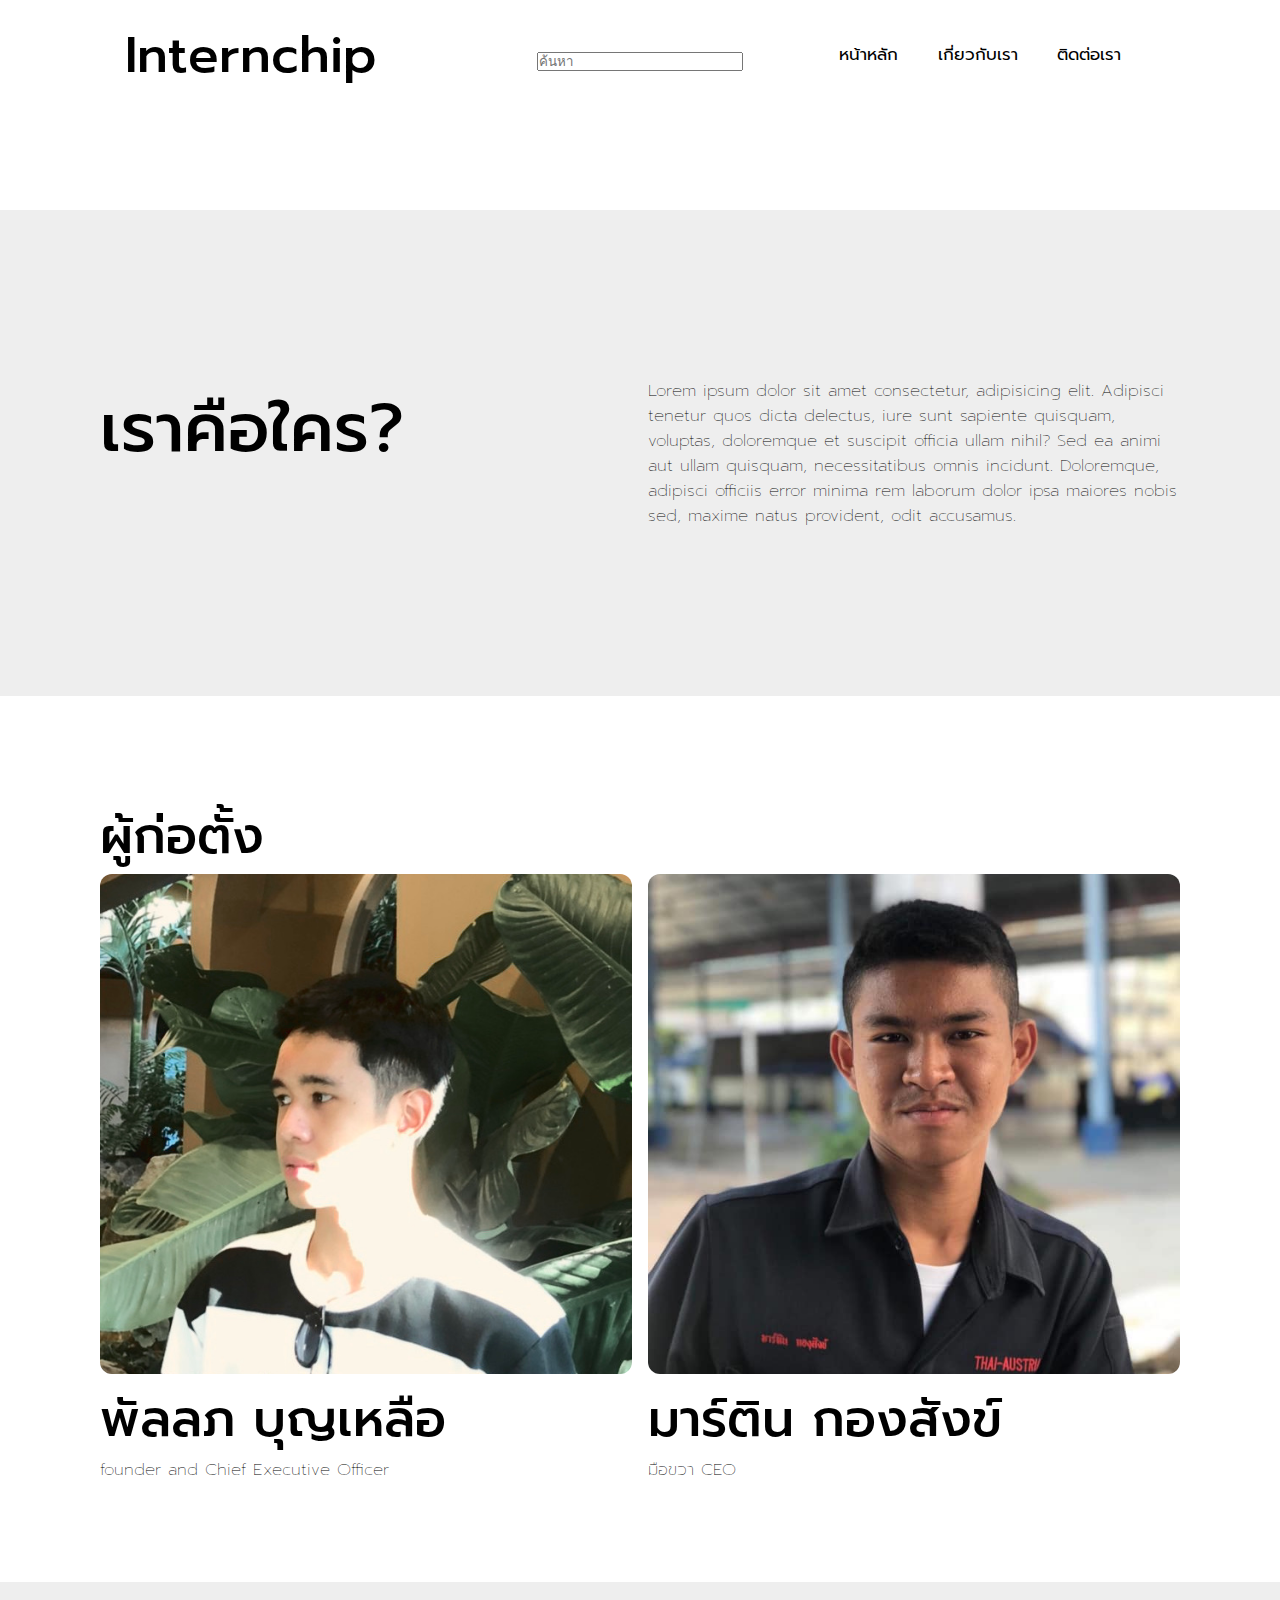
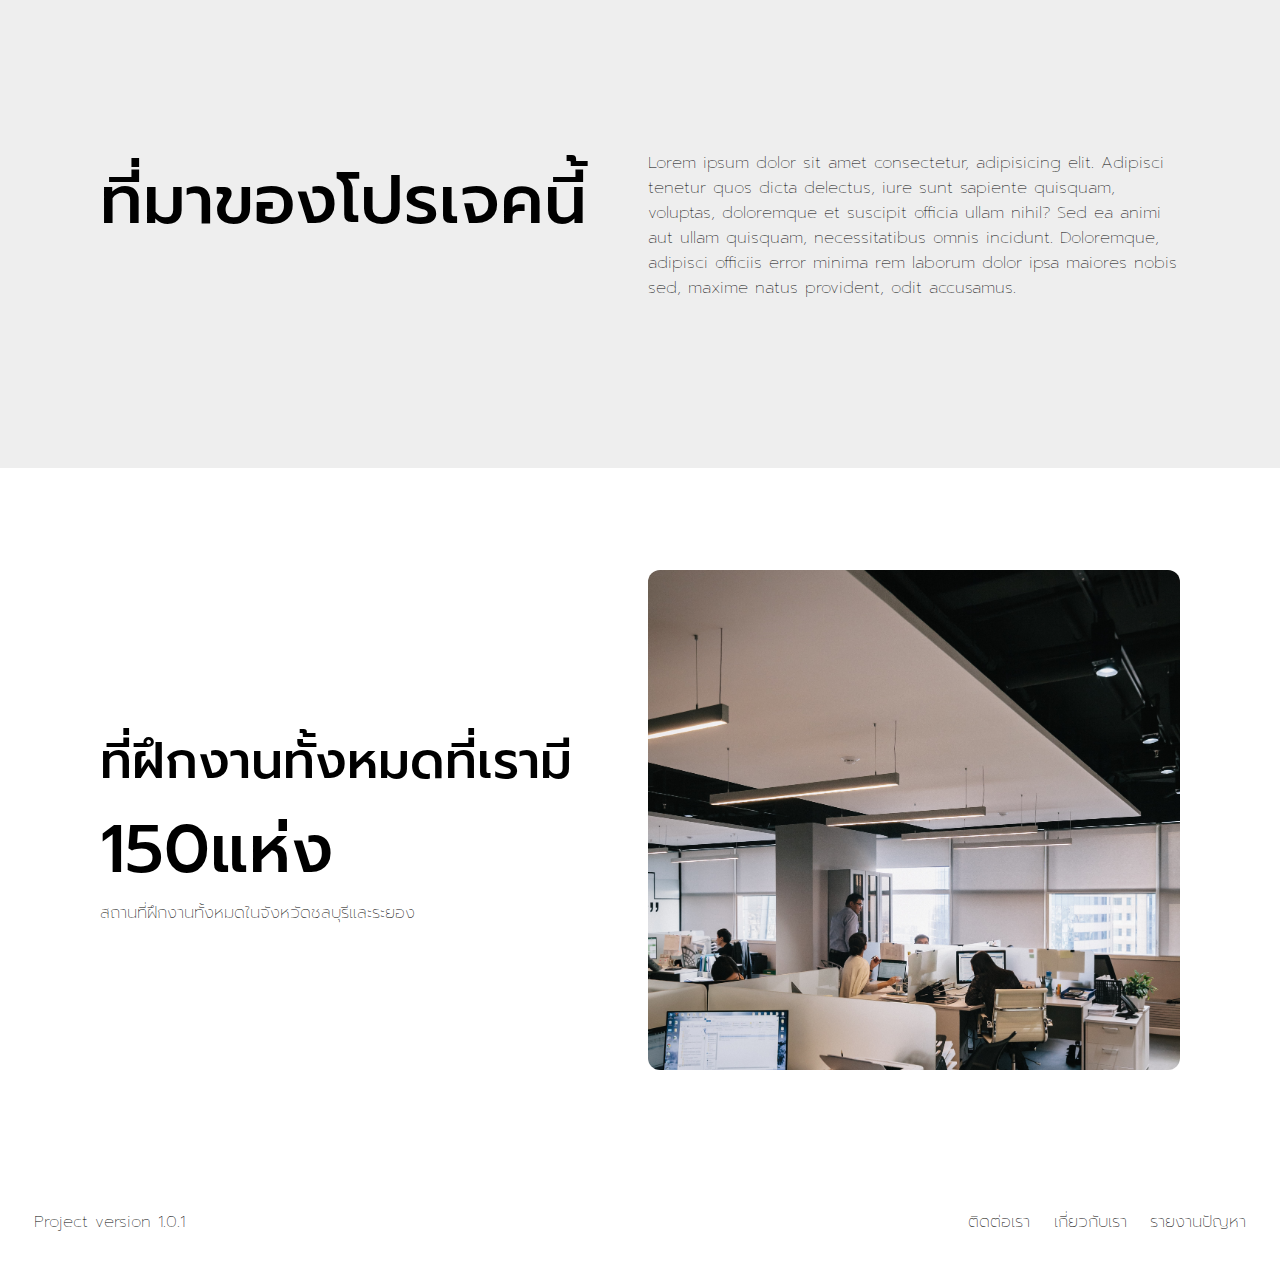
<file: about.html>
<!DOCTYPE html>
<html lang="en">
<head>
    <meta charset="UTF-8">
    <meta http-equiv="X-UA-Compatible" content="IE=edge">
    <meta name="viewport" content="width=device-width, initial-scale=1.0">
    <title>TATC-ITS About Us</title>
    <link href = "about.css" rel = "stylesheet">
    <link rel="preconnect" href="https://fonts.googleapis.com"> 
    <link rel="preconnect" href="https://fonts.gstatic.com" crossorigin> 
    <link href="https://fonts.googleapis.com/css2?family=Prompt:wght@100;500;800&display=swap" rel="stylesheet">
    <link
    rel="stylesheet"
    href="https://cdnjs.cloudflare.com/ajax/libs/animate.css/4.1.1/animate.min.css"
  />
    <link href="https://unpkg.com/aos@2.3.1/dist/aos.css" rel="stylesheet">
</head>
<body>
    <nav>
        <div class="navbar">
            <div class="logo">
                <h2>Internchip</h2>
            </div>
            <div class="search">
                <input type="text" placeholder="ค้นหา">
            </div>
            <div class="menu">
                <ul>
                    <li><a href="index.html">หน้าหลัก</a></li>
                    <li><a href="index.html">เกี่ยวกับเรา</a></li>
                    <li><a href="index.html">ติดต่อเรา</a></li>
                </ul>
            </div>
        </div>
    </nav>
    <div class="section-header">
        <div class="grid">
            <div class="header">
                <h1>
                    เราคือใคร?
                </h1>
            </div>
            <div class="content">
                <p>Lorem ipsum dolor sit amet consectetur, adipisicing elit. Adipisci tenetur quos dicta delectus, iure sunt sapiente quisquam, voluptas, doloremque et suscipit officia ullam nihil? Sed ea animi aut ullam quisquam, necessitatibus omnis incidunt. Doloremque, adipisci officiis error minima rem laborum dolor ipsa maiores nobis sed, maxime natus provident, odit accusamus.</p>
            </div>
        </div>
    </div>
    <div class="section-founder">
        <header>
            <h2>
                ผู้ก่อตั้ง
            </h2>
        </header>
        <div class="founder-grid">
            <div class="founder">
                <img src="img/phanlop.jpg" alt="">
                <h2>พัลลภ บุญเหลือ</h2>
                <p>founder and Chief Executive Officer</p>
            </div>
            <div class="founder">
                <img src="img/martin.jpg" alt="">
                <h2>มาร์ติน กองสังข์</h2>
                <p>มือขวา CEO</p>
            </div>
        </div>
    </div>
    <div class="section-cause">
        <div class="grid">
            <div class="header">
                <h1>
                    ที่มาของโปรเจคนี้
                </h1>
            </div>
            <div class="content">
                <p>Lorem ipsum dolor sit amet consectetur, adipisicing elit. Adipisci tenetur quos dicta delectus, iure sunt sapiente quisquam, voluptas, doloremque et suscipit officia ullam nihil? Sed ea animi aut ullam quisquam, necessitatibus omnis incidunt. Doloremque, adipisci officiis error minima rem laborum dolor ipsa maiores nobis sed, maxime natus provident, odit accusamus.</p>
            </div>
        </div>
    </div>
    <div class="section-record">
        <div class="record-grid">
            <div class="record">
                <h2>ที่ฝึกงานทั้งหมดที่เรามี</h2>
                <div class="number">
                    <h1>150</h1><h1>แห่ง</h1>
                </div>
                <p>สถานที่ฝึกงานทั้งหมดในจังหวัดชลบุรีและระยอง</p>
            </div>
            <div class="record-img">
                <img src="img/office1.jpg" alt="office">
            </div>
        </div>
    </div>
    <footer>
        <a>Project version 1.0.1</a>
        <ul>
            <li><a href="#">ติดต่อเรา</a></li>
            <li><a href="#">เกี่ยวกับเรา</a></li>
            <li><a href="#">รายงานปัญหา</a></li>
        </ul>
    </footer>
</body>
</html>
</file>
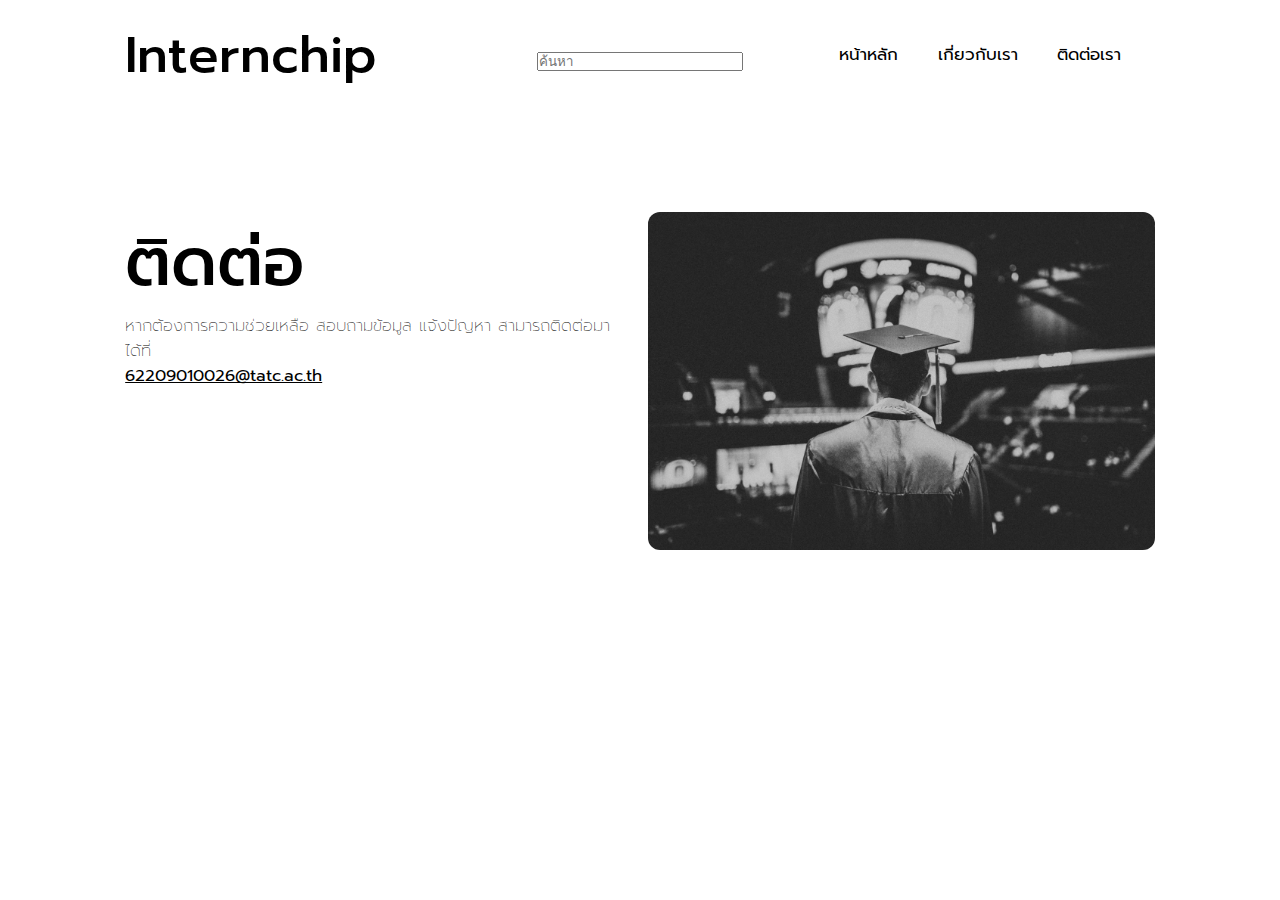
<file: contact.html>
<!DOCTYPE html>
<html lang="en">
<head>
    <meta charset="UTF-8">
    <meta http-equiv="X-UA-Compatible" content="IE=edge">
    <meta name="viewport" content="width=device-width, initial-scale=1.0">
    <title>TATC-ITS Contact</title>
    <link href = "contact.css" rel = "stylesheet">
    <link rel="preconnect" href="https://fonts.googleapis.com"> 
    <link rel="preconnect" href="https://fonts.gstatic.com" crossorigin> 
    <link href="https://fonts.googleapis.com/css2?family=Prompt:wght@100;500;800&display=swap" rel="stylesheet">
    <link
    rel="stylesheet"
    href="https://cdnjs.cloudflare.com/ajax/libs/animate.css/4.1.1/animate.min.css"
  />
    <link href="https://unpkg.com/aos@2.3.1/dist/aos.css" rel="stylesheet">
</head>
<body>
    <nav>
        <div class="navbar">
            <div class="logo">
                <h2>Internchip</h2>
            </div>
            <div class="search">
                <input type="text" placeholder="ค้นหา">
            </div>
            <div class="menu">
                <ul>
                    <li><a href="index.html">หน้าหลัก</a></li>
                    <li><a href="index.html">เกี่ยวกับเรา</a></li>
                    <li><a href="index.html">ติดต่อเรา</a></li>
                </ul>
            </div>
        </div>
    </nav>
    <div class="contact">
        <div class="content">
            <h1>ติดต่อ</h1>
            <content>
                <p>หากต้องการความช่วยเหลือ สอบถามข้อมูล แจ้งปัญหา สามารถติดต่อมาได้ที่</p>
                <a href="mailto:62209010026@tatc.ac.th">62209010026@tatc.ac.th</a>
            </content>
        </div>
        <div class="img">
            <img src="img/graduate.jpg" alt="">
        </div>
    </div>
</body>
</html>
</file>
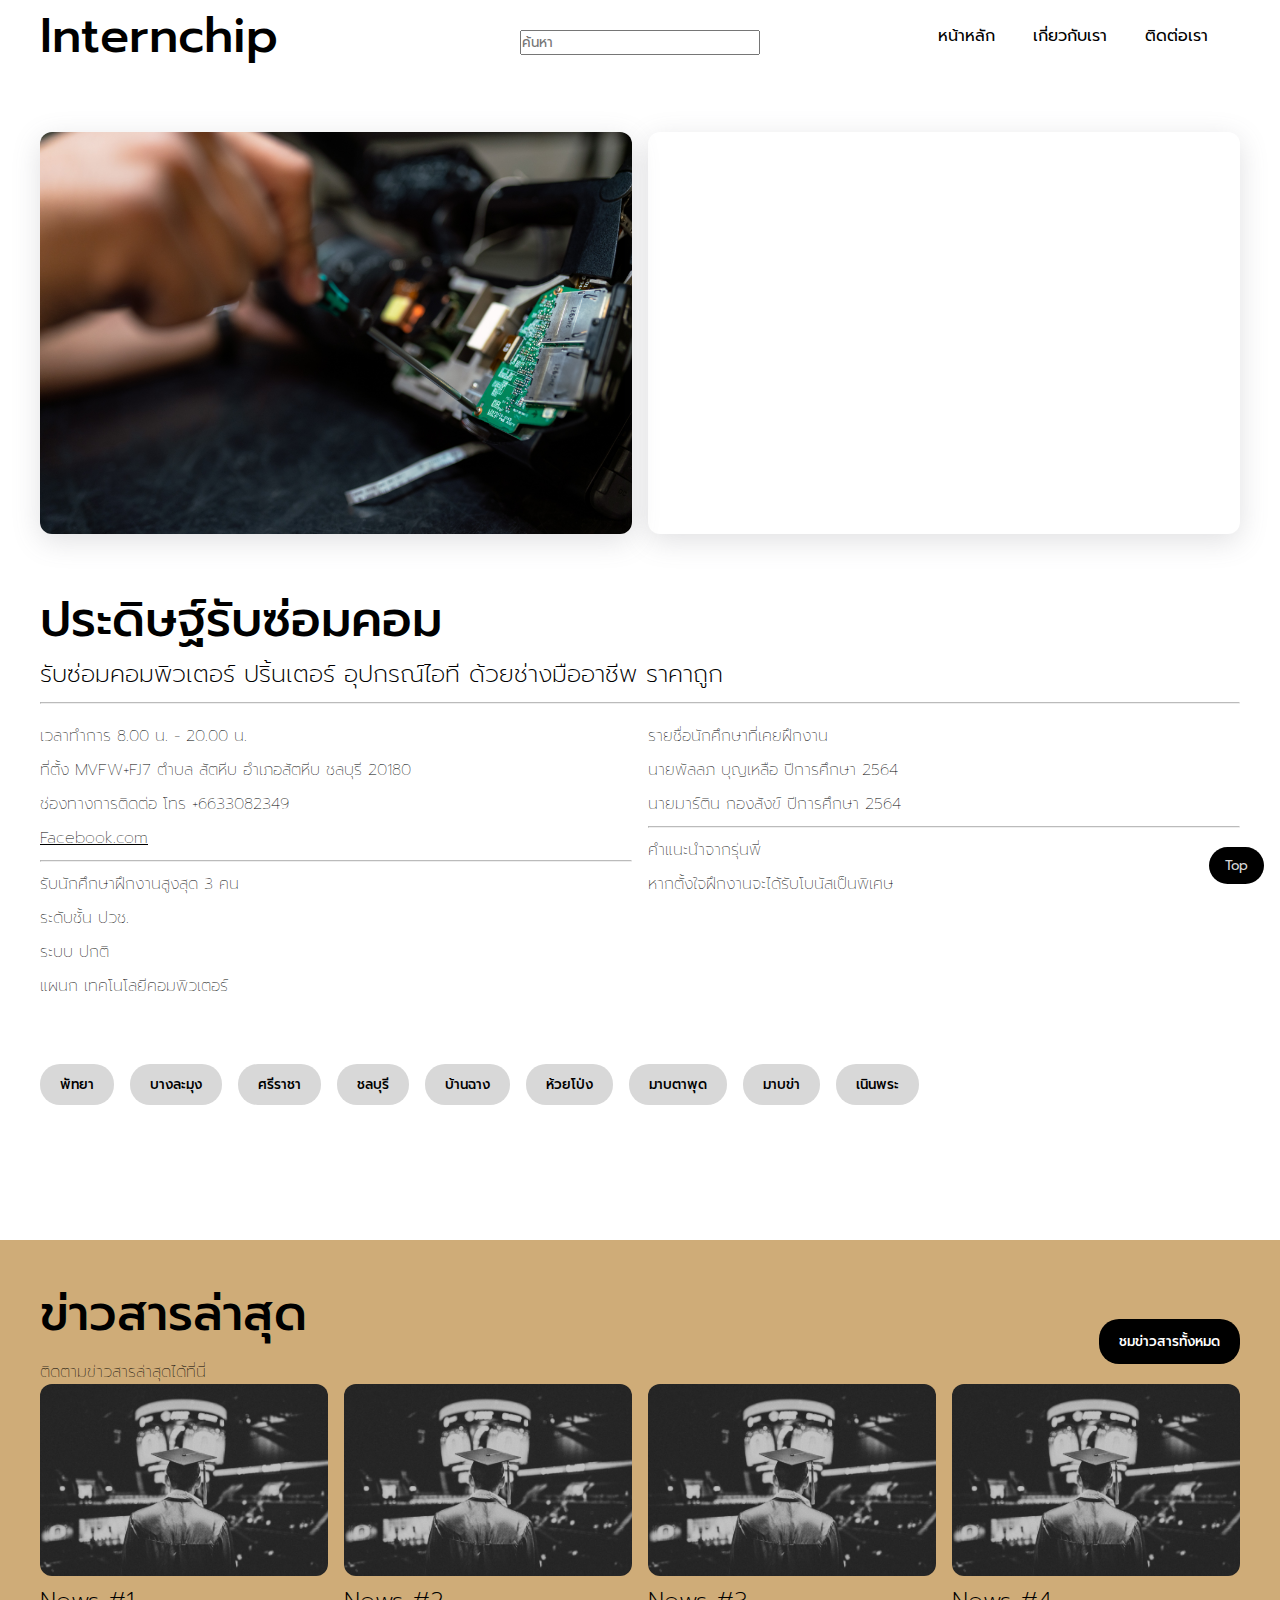
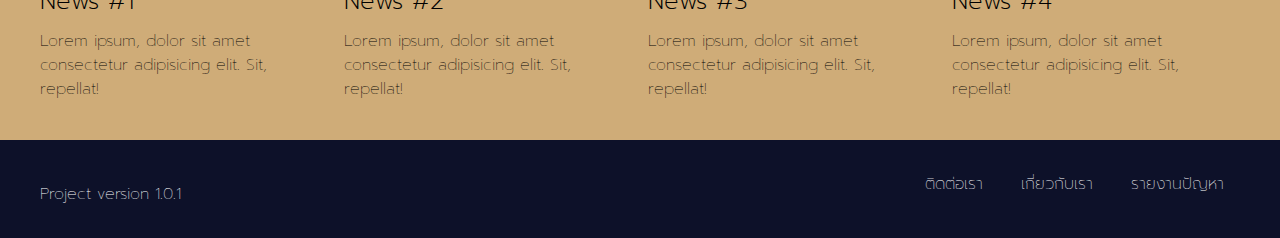
<file: single-post.html>
<!DOCTYPE html>
<html lang="en">
<head>
    <meta charset="UTF-8">
    <meta http-equiv="X-UA-Compatible" content="IE=edge">
    <meta name="viewport" content="width=device-width, initial-scale=1.0">
    <title>TATC-ITS</title>
    <link href = "single-post.css" rel = "stylesheet">
    <link rel="preconnect" href="https://fonts.googleapis.com"> 
    <link rel="preconnect" href="https://fonts.gstatic.com" crossorigin> 
    <link href="https://fonts.googleapis.com/css2?family=Prompt:wght@100;500;800&display=swap" rel="stylesheet">
    <link
    rel="stylesheet"
    href="https://cdnjs.cloudflare.com/ajax/libs/animate.css/4.1.1/animate.min.css"
  />
    <link href="https://unpkg.com/aos@2.3.1/dist/aos.css" rel="stylesheet">
</head>
<body>
    <nav>
        <div class="navbar">
            <div class="logo">
                <h2>Internchip</h2>
            </div>
            <div class="search">
                <input type="text" placeholder="ค้นหา">
            </div>
            <div class="menu">
                <ul>
                    <li><a href="index.html">หน้าหลัก</a></li>
                    <li><a href="about.html">เกี่ยวกับเรา</a></li>
                    <li><a href="contact.html">ติดต่อเรา</a></li>
                </ul>
            </div>
        </div>
    </nav>
    <container>
        <div class="main">
            <div class="graphic">
                <div class="img">
                    <img src="img/computerfixing.jpg">
                </div>
                <div class="map">
                    <iframe src="https://www.google.com/maps/embed?pb=!1m18!1m12!1m3!1d3892.6082853433227!2d100.8943568150064!3d12.673669191051891!2m3!1f0!2f0!3f0!3m2!1i1024!2i768!4f13.1!3m3!1m2!1s0x31028c0748c583db%3A0x8898217079e35d83!2zYWR2aWNlIOC4quC4seC4leC4q-C4teC4mg!5e0!3m2!1sen!2sth!4v1636035675605!5m2!1sen!2sth" width="600" height="450" style="border:0;" allowfullscreen="" loading="lazy"></iframe>
                </div>
            </div>
            <div class="name">
                <h2>ประดิษฐ์รับซ่อมคอม</h2>
            </div>
            <h3 class="description">รับซ่อมคอมพิวเตอร์ ปริ้นเตอร์ อุปกรณ์ไอที ด้วยช่างมืออาชีพ ราคาถูก</h3>
            <hr class="rounded">
            <div class="content">
                <div class="left-content">
                    <p class="hours">เวลาทำการ 8.00 น. - 20.00 น.</p>
                    <p class="address">ที่ตั้ง MVFW+FJ7 ตำบล สัตหีบ อำเภอสัตหีบ ชลบุรี 20180</p>
                    <p class="contact">ช่องทางการติดต่อ โทร +6633082349</p>
                    <p><a href="https://www.facebook.com/advicesattahip/" class="online-contact">Facebook.com</a></p>
                    <hr class="rounded">
                    <p class="most-student">รับนักศึกษาฝึกงานสูงสุด 3 คน</p>
                    <p class="level">ระดับชั้น ปวช.</p>
                    <p class="system">ระบบ ปกติ</p>
                    <p class="dep">แผนก เทคโนโลยีคอมพิวเตอร์</p>
                </div>
                <div class="right-content">
                    <div class="student">
                        <p>รายชื่อนักศึกษาที่เคยฝึกงาน</p>
                        <p>นายพัลลภ บุญเหลือ ปีการศึกษา 2564</p>
                        <p>นายมาร์ติน กองสังข์ ปีการศึกษา 2564</p>
                        <hr class="rounded">
                        <p>คำแนะนำจากรุ่นพี่</p>
                        <p>หากตั้งใจฝึกงานจะได้รับโบนัสเป็นพิเศษ</p>
                    </div>
                </div>
            </div>
        </div>
        <div class="minor">
            <div class="sub-province">
                <button class="btn-sp" onclick="location.href='index.html'" type="btn" class="btn-sp">พัทยา</button></a>
                <button class="btn-sp" onclick="location.href='index.html'" type="btn" class="btn-sp">บางละมุง</button></a>
                <button class="btn-sp" onclick="location.href='index.html'" type="btn" class="btn-sp">ศรีราชา</button></a>
                <button class="btn-sp" onclick="location.href='index.html'" type="btn" class="btn-sp">ชลบุรี</button></a>
                <button class="btn-sp" onclick="location.href='index.html'" type="btn" class="btn-sp">บ้านฉาง</button></a>
                <button class="btn-sp" onclick="location.href='index.html'" type="btn" class="btn-sp">ห้วยโป่ง</button></a>
                <button class="btn-sp" onclick="location.href='index.html'" type="btn" class="btn-sp">มาบตาพุด</button></a>
                <button class="btn-sp" onclick="location.href='index.html'" type="btn" class="btn-sp">มาบข่า</button></a>
                <button class="btn-sp" onclick="location.href='index.html'" type="btn" class="btn-sp">เนินพระ</button></a>
            </div>
        </div>
    </container>

    <div class="section-footer-news">
        <div class="header">
            <div class="title">
                <h2>ข่าวสารล่าสุด</h2>
                <p>ติดตามข่าวสารล่าสุดได้ที่นี่</p>
            </div>
            <div class="btn">
                <button>ชมข่าวสารทั้งหมด</button>
            </div>
        </div>
        <div class="footer-news-grid">
            <a href="#" class="footer-news">
                <img src="img/graduate.jpg" alt="">
                <h3>News #1</h3>
                <p>Lorem ipsum, dolor sit amet consectetur adipisicing elit. Sit, repellat!</p>
            </a>
            <a href="#" class="footer-news">
                <img src="img/graduate.jpg" alt="">
                <h3>News #2</h3>
                <p>Lorem ipsum, dolor sit amet consectetur adipisicing elit. Sit, repellat!</p>
            </a>
            <a href="#" class="footer-news">
                <img src="img/graduate.jpg" alt="">
                <h3>News #3</h3>
                <p>Lorem ipsum, dolor sit amet consectetur adipisicing elit. Sit, repellat!</p>
            </a>
            <a href="#" class="footer-news">
                <img src="img/graduate.jpg" alt="">
                <h3>News #4</h3>
                <p>Lorem ipsum, dolor sit amet consectetur adipisicing elit. Sit, repellat!</p>
            </a>
        </div>
    </div>
    <footer>
        <div class="grid">
            <div class="version">
                <p>Project version 1.0.1</p>
            </div>
            <div class="nav">
                <ul>
                    <li><a href="#">ติดต่อเรา</a></li>
                    <li><a href="#">เกี่ยวกับเรา</a></li>
                    <li><a href="#">รายงานปัญหา</a></li>
                </ul>
            </div>
        </div>
    </footer>
    <button id="backToTop" class="btn-btt" onclick="location.href='#top'" type="button">Top</button>
    
    <script src="https://unpkg.com/aos@2.3.1/dist/aos.js"></script>
    <script src="script.js"></script>
    <script>
        AOS.init();
    </script>
</body>
</html>
</file>
<file: about.css>
*{
    padding: 0;
    margin: 0;
    box-sizing: border-box;
}
html {
    scroll-behavior: smooth;
    font-size: calc(60% + 0.8vmin);
}
.navbar {
    display: grid;
    grid-template-columns: repeat(3, 1fr);
    padding: 1rem 1.5rem;
    align-items: center;
    max-width: 1080px;
    margin: 0 auto;
}
.logo {

}
.search {
    text-align: center;
    font-size: 2rem;
}
.search input {
    width: 60%;
}
.navbar ul {
    float: right;
}
.navbar ul li {
    display: inline-block;
    margin-right: 2rem;
}
.navbar ul li a{
    text-decoration: none;
    color: #000;
    font-size: 1rem;
}
@media only screen and (max-width: 900px) {
    .navbar {
        display: grid;
        grid-template-columns: 1fr;
    }
    .logo {
        text-align: center;
    }
    .menu ul{
        float: none;
        text-align: center;
    }
    .menu ul li {
        margin: 2rem 1rem;
    }
    .menu ul li a {
        text-align: center;
    }
}
body{
    background-color: #fff;
    font-family: 'prompt';
}
h1{
    font-size: 4rem;
    font-weight: 500;
}
h2{
    font-size: 3rem;
    font-weight: 500;
}
p {
    font-weight: 100;
}
.section-header {
    margin-top: 8%;
    margin: 0 auto;
    margin-top: 100px;
    padding: 10rem 1.5rem;
    background-color: rgb(238, 238, 238);
}
.grid {
    display: grid;
    grid-template-columns: repeat(12, 1fr);
    column-gap: 16px;
    margin: 0 auto;
    max-width: 1080px;
}
.header {
    grid-column: span 6;
}
.content {
    grid-column: span 6;
}
@media only screen and (max-width: 600px) {
    .header {
        grid-column: span 12;
    }
    .content {
        grid-column: span 12;
    }
}
.section-founder {
    margin-top: 8%;
    padding: 0 1.5rem;
}
header {
    max-width: 1080px;
    margin: 0 auto;
}
.founder-grid {
    display: grid;
    grid-template-columns: repeat(12, 1fr);
    column-gap: 16px;
    margin: 0 auto;
    max-width: 1080px;
}
.founder {
    grid-column: span 6;
}
.founder img {
    object-fit: cover;
    height: 500px;
    border-radius: 12px;
    width: 100%;
}
.section-cause {
    margin-top: 8%;
    margin: 0 auto;
    margin-top: 100px;
    padding: 10rem 1.5rem;
    background-color: rgb(238, 238, 238);
}
.section-record {
    margin-top: 8%;
    margin-bottom: 8%;
}
.record-grid {
    display: grid;
    grid-template-columns: repeat(12, 1fr);
    column-gap: 16px;
    max-width: 1080px;
    margin: 0 auto;
}
.record {
    grid-column: span 6;
    display: block;
    align-self: center;
}
.record .number {
    display: flex;
}
.record-img {
    grid-column: span 6;
}
.record-img img {
    object-fit: cover;
    width: 100%;
    border-radius: 12px;
    height: 500px;
}
footer{
    background-color: #fff;
    color:#000;
    width: 100%;
    line-height: 5rem;
    height: 5rem;
    font-size: 1rem;
    padding: 0 2rem;
    left: 0;
    bottom: 0;
    font-family: 'Prompt';
    font-weight: 100;
}
footer a{
    text-decoration: none;
    color: #000;
}
footer ul li{
    display: inline-block;
}
footer ul{
    float: right;
    list-style: none;
    height: inherit;
    line-height: inherit;
    padding: 0 0px;
}
footer ul li a{
    display: block;
    text-align: center;
    min-width: 2rem;
    padding-left: 1rem;
    transition: 0.5s;
}
footer ul li a:hover{
    color: rgb(100, 100, 100);
    transition: 0.5s;
}
@media only screen and (max-width: 600px) {
    footer a {
        display: block;
    }
    footer ul {
        float: left;
    }
    footer ul li a{
        text-align: left;
    }
}
</file>
<file: contact.css>
*{
    padding: 0;
    margin: 0;
    box-sizing: border-box;
}
html {
    scroll-behavior: smooth;
    font-size: calc(60% + 0.8vmin);
}
.navbar {
    display: grid;
    grid-template-columns: repeat(3, 1fr);
    padding: 1rem 1.5rem;
    align-items: center;
    max-width: 1080px;
    margin: 0 auto;
}
.logo {

}
.search {
    text-align: center;
    font-size: 2rem;
}
.search input {
    width: 60%;
}
.navbar ul {
    float: right;
}
.navbar ul li {
    display: inline-block;
    margin-right: 2rem;
}
.navbar ul li a{
    text-decoration: none;
    color: #000;
    font-size: 1rem;
}
@media only screen and (max-width: 600px) {
    .navbar {
        display: grid;
        grid-template-columns: 1fr;
    }
    .logo {
        text-align: center;
    }
    .menu ul{
        float: none;
        text-align: center;
    }
    .menu ul li {
        margin: 2rem 1rem;
    }
    .menu ul li a {
        text-align: center;
    }
}
body{
    background-color: #fff;
    font-family: 'prompt';
}
h1{
    font-size: 4rem;
    font-weight: 500;
}
h2{
    font-size: 3rem;
    font-weight: 500;
}
p {
    font-weight: 100;
}
.contact {
    margin-top: 8%;
    display: grid;
    grid-template-columns: repeat(12, 1fr);
    column-gap: 16px;
    max-width: 1080px;
    margin-left: auto;
    margin-right: auto;
    padding: 0 1.5rem;
}
.contact .content {
    grid-column: span 6;
}
.contact .content a {
    color: #000;
}
.contact .img {
    grid-column: span 6;
}
.contact .img img {
    width: 100%;
    object-fit: cover;
    border-radius: 12px;
}
@media only screen and (max-width: 600px) {
    .contact .content {
        grid-column: span 12;
        row-gap: 10%;
    }
    .contact .img {
        margin-top: 10%;
        grid-column: span 12;
        width: 100%;
    }
}
</file>
<file: single-post.css>
*{
    padding: 0;
    margin: 0;
    box-sizing: border-box;
    font-family: 'Prompt';
}
.navbar {
    display: grid;
    grid-template-columns: repeat(3, 1fr);
    align-items: center;
    max-width: 1200px;
    margin: 0 auto;
}
.logo {

}
.search {
    text-align: center;
    font-size: 2rem;
}
.search input {
    width: 60%;
}
.navbar ul {
    float: right;
}
.navbar ul li {
    display: inline-block;
    margin-right: 2rem;
}
.navbar ul li a{
    text-decoration: none;
    color: #000;
    font-size: 1rem;
}
@media only screen and (max-width: 900px) {
    .navbar {
        padding: 1rem 1.5rem;
        display: grid;
        grid-template-columns: 1fr;
    }
    .logo {
        text-align: center;
    }
    .menu ul{
        float: none;
        text-align: center;
    }
    .menu ul li {
        margin: 2rem 1rem;
    }
    .menu ul li a {
        text-align: center;
    }
}
body{
    background-color: #fff;
    font-family: 'prompt';
}
h1{
    font-size: 4rem;
    font-weight: 500;
}
h2{
    font-size: 3rem;
    font-weight: 500;
}
h3{
    font-size: 1.5rem;
    font-weight: 200;
}
p {
    font-weight: 100;
    margin-top: 10px;
}
hr.rounded {
    border-top: 1px solid #bbb;
    border-radius: 5px;
    margin: 10px 0;
}
.main {
    margin-top: 5%;
    max-width: 1200px;
    margin: 0 auto;
}
@media only screen and (max-width: 600px) {
    .main {
        padding: 0 1.5rem;
    }
}

.graphic {
    margin-top: 5%;
    display: grid;
    grid-template-columns: repeat(12, 1fr);
    column-gap: 16px;
    row-gap: 16px;
}
.img {
    grid-column: span 6;
}
.img img {
    box-shadow: rgba(100, 100, 111, 0.2) 0px 7px 29px 0px;
    width: 100%;
    height: 100%;
    object-fit: cover;
    border-radius: 12px;   
}
.map {
    grid-column: span 6;
}
.map iframe {
    box-shadow: rgba(100, 100, 111, 0.2) 0px 7px 29px 0px;
    border-radius: 12px;
    transition: 0.3s;
    width: 100%;
    height: 100%;
}
@media only screen and (max-width: 600px) {
    .img {
        grid-column: span 12;
    }
    .map {
        grid-column: span 12;
    }
}
.map:hover {
    transition: 0.3s;
    box-shadow: rgba(0, 0, 0, 0.25) 0px 14px 28px, rgba(0, 0, 0, 0.22) 0px 10px 10px;
    transform: scale(1.05);
}
.name{
    font-family: 'Prompt';
    color: #000;
    display: flex;
    flex-wrap: wrap;
    align-content: center;
    display: block;
    margin-top: 50px;
}
.content {
    display: grid;
    grid-template-columns: repeat(12, 1fr);
    column-gap: 16px;
    row-gap: 16px;
}
.left-content {
    grid-column: span 6;
}
.right-content {
    grid-column: span 6;
}
.online-contact {
    color: #000;
}
@media only screen and (max-width: 600px) {
    .left-content {
        grid-column: span 12;
    }
    .right-content {
        grid-column: span 12;
    }
}
.minor {
    max-width: 1200px;
    margin: 0 auto;
}
.sub-province {
    margin-top: 50px;
    display: inline-block;
}
.btn-sp {
    background-color: #d8d8d8;
    color: #000;
    cursor: pointer;
    padding: 10px 20px;
    float: left;
    border: 0;
    border-radius: 20px;
    margin-right: 16px;
    margin-top: 16px;
    font-family: 'Prompt';
    font-weight: 500;
    transition: 0.5s;
}
.btn-sp:hover{
    background: #000;
    color: #d8d8d8;
    transition: 0.5s;
}
@media only screen and (max-width: 600px) {
    .minor {
        padding: 0 1.5rem;
    }
}
.section-footer-news {
    padding: 3% 0;
    background-color: #CFAC78;
    margin-top: 10%;
}
.section-footer-news .header {
    max-width: 1200px;
    margin: 0 auto;
    align-items: center;
    display: grid;
    grid-template-columns: repeat(12, 1fr);
    column-gap: 16px;
}
.section-footer-news .header .title {
    grid-column: span 6;
}
.section-footer-news .header .btn {
    grid-column: span 6;
}
.section-footer-news .header .btn button{
    float: right;
    margin-top: 20px;
    background: #000;
    cursor: pointer;
    color: #fff;
    padding: 12px 20px;
    border: 0;
    border-radius: 20px;
    font-family: 'Prompt';
    font-weight: 500;
    transition: 0.5s;
}
.section-footer-news .header .btn button:hover{
    background-color: #fff;
    color: #000;
    transition: 0.5s;
}

.footer-news-grid {
    display: grid;
    grid-template-columns: repeat(12, 1fr);
    column-gap: 16px;
    max-width: 1200px;
    margin: 0 auto;
}
.footer-news {
    grid-column: span 3;
}
.footer-news-grid a {
    text-decoration: none;
    color: #000;
}
.footer-news img {
    object-fit: cover;
    width: 100%;
    border-radius: 12px;
}
@media only screen and (max-width: 600px ) {
    .section-footer-news {
        padding: 0 1.5rem;
    }
    .section-footer-news .header .title {
        grid-column: span 12;
    }
    .section-footer-news .header .btn {
        grid-column: span 12;
    }
    .section-footer-news .header .btn button{
        float: left;
    }
    .footer-news-grid {
        margin-top: 16px;
    }
    .footer-news {
        grid-column: span 6;
    }
}
footer{
    background-color: #0D1129;
    width: 100%;
    font-size: 1rem;
    padding: 2rem 2rem;
    left: 0;
    bottom: 0;
    font-family: 'Prompt';
    font-weight: 100; 
}
footer .grid {
    display: grid;
    grid-template-columns: repeat(12, 1fr);
    column-gap: 16px;
    max-width: 1200px;
    margin: 0 auto;
}
footer .grid .version {
    grid-column: span 6;
    color: #fff;
}
footer .grid .nav {
    grid-column: span 6;
}
footer .grid .nav ul{
    float: right;
    list-style: none;
    height: inherit;
    line-height: inherit;
    padding: 0 0px;
}
footer .grid .nav ul li{
    display: inline-block;
}
footer .grid .nav ul li a{
    text-decoration: none;
    color: #fff;
    display: block;
    text-align: center;
    min-width: 2rem;
    padding: 0 1rem;
    transition: 0.5s;
}
footer .grid .nav ul li a:hover{
    color: rgb(100, 100, 100);
    transition: 0.5s;
}
@media only screen and (max-width: 600px) {
    footer .grid .version {
        grid-column: span 12;
        color: #fff;
        text-align: center;
    }
    footer .grid .nav {
        grid-column: span 12;
        text-align: center;
    }
    footer .grid .nav ul {
        float: none;
    }
}
#backToTop {
    cursor: pointer;
    position: fixed;
    bottom: 1rem;
    right: 1rem;
    background-color: #000;
    color: #d8d8d8;
    padding: 0.5rem 1rem;
    border-radius: 1.5rem;
    border: none;
    font-family: 'Prompt';
    transition: 0.3s;
}
#backToTop:hover {
    transition: 0.3s;
    background-color: #d8d8d8;
    color: #000;
}
</file>
